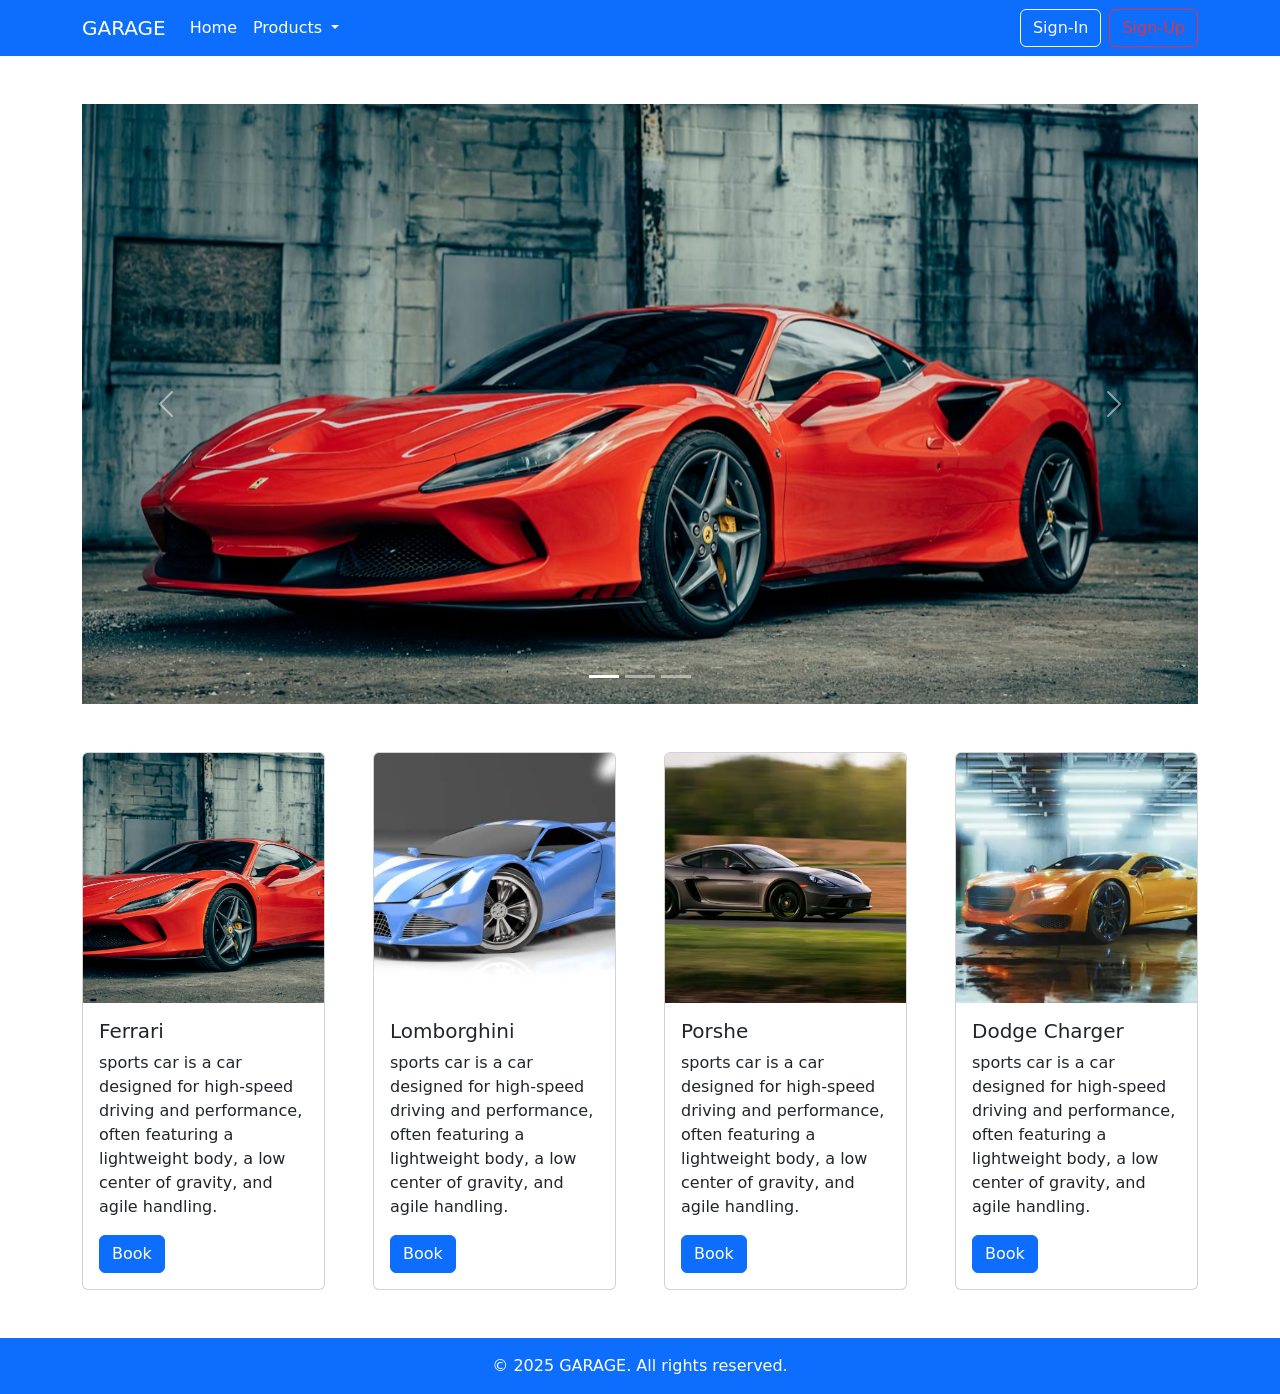
<file: index.html>
<!DOCTYPE html>
<html lang="en">
<head>
    <meta charset="UTF-8">
    <meta name="viewport" content="width=device-width, initial-scale=1.0">
    <title>GARAGE</title>
    <link href="https://cdn.jsdelivr.net/npm/bootstrap@5.3.8/dist/css/bootstrap.min.css" rel="stylesheet">
    <script src="https://cdn.jsdelivr.net/npm/bootstrap@5.3.8/dist/js/bootstrap.bundle.min.js"></script>
    <link rel="stylesheet" href="project.css">
</head>
<body>

                                <!-- Nav Bar Section -->
<nav class="navbar navbar-expand-lg bg-primary">
  <div class="container">
    <a class="navbar-brand text-white" href="#">GARAGE</a>
    <button class="navbar-toggler" type="button" data-bs-toggle="collapse" data-bs-target="#navbarSupportedContent" aria-controls="navbarSupportedContent" aria-expanded="false" aria-label="Toggle navigation">
      <span class="navbar-toggler-icon"></span>
    </button>
    <div class="collapse navbar-collapse" id="navbarSupportedContent">
      <ul class="navbar-nav me-auto mb-2 mb-lg-0">
        <li class="nav-item">
          <a class="nav-link active text-white" aria-current="page" href="#">Home</a>
        <li class="nav-item dropdown">
          <a class="nav-link dropdown-toggle text-white" href="#" role="button" data-bs-toggle="dropdown" aria-expanded="false">
            Products
          </a>
          <ul class="dropdown-menu">
            <li><a class="dropdown-item" href="#">Cars</a></li>
            <li><a class="dropdown-item" href="#">Bikes</a></li>
            <li><hr class="dropdown-divider"></li>
            <li><a class="dropdown-item" href="#">Something else here</a></li>
          </ul>
        </li>
      </ul>
      <div class="d-flex">
        <button class="btn btn-outline-light me-2" data-bs-toggle="modal" data-bs-target="#signInModal">Sign-In</button>
        <button class="btn btn-outline-danger" data-bs-toggle="modal" data-bs-target="#signUpModal">Sign-Up</button>
      </div>
    </div>
  </div>
</nav>

                                <!-- Carosel Section -->
<section class="container my-5">
    <div id="carouselExampleIndicators" class="carousel slide">
  <div class="carousel-indicators">
    <button type="button" data-bs-target="#carouselExampleIndicators" data-bs-slide-to="0" class="active" aria-current="true" aria-label="Slide 1"></button>
    <button type="button" data-bs-target="#carouselExampleIndicators" data-bs-slide-to="1" aria-label="Slide 2"></button>
    <button type="button" data-bs-target="#carouselExampleIndicators" data-bs-slide-to="2" aria-label="Slide 3"></button>
  </div>
  <div class="carousel-inner">
    <div class="carousel-item">
      <img src="Images/OffwhiteCar.jpg" class="d-block w-100" alt="Ferrari">
    </div>
    <div class="carousel-item active">
      <img src="Images/Ferrari.avif" class="d-block w-100" alt="Audi">
    </div>
    <div class="carousel-item">
      <img src="Images/LightnavyblueCar.jpg" class="d-block w-100" alt="Racing Car">
    </div>
  </div>
  <button class="carousel-control-prev" type="button" data-bs-target="#carouselExampleIndicators" data-bs-slide="prev">
    <span class="carousel-control-prev-icon" aria-hidden="true"></span>
    <span class="visually-hidden">Previous</span>
  </button>
  <button class="carousel-control-next" type="button" data-bs-target="#carouselExampleIndicators" data-bs-slide="next">
    <span class="carousel-control-next-icon" aria-hidden="true"></span>
    <span class="visually-hidden">Next</span>
  </button>
</div>

</section>

                                <!-- Card Section -->
<section class="container d-flex my-5 gap-5">
    <div class="card" style="width: 18rem;">
  <img src="Images/Ferrari.avif" class="card-img-top" alt="Ferrari">
  <div class="card-body">
    <h5 class="card-title">Ferrari</h5>
    <p class="card-text">sports car is a car designed for high-speed driving and performance, often featuring a lightweight body, a low center of gravity, and agile handling.</p>
    <a href="#" class="btn btn-primary">Book</a>
  </div>
</div>

<div class="card" style="width: 18rem;">
  <img src="Images/BlueLinesCar.jpg" class="card-img-top" alt="Audi">
  <div class="card-body">
    <h5 class="card-title">Lomborghini</h5>
    <p class="card-text">sports car is a car designed for high-speed driving and performance, often featuring a lightweight body, a low center of gravity, and agile handling.</p>
    <a href="#" class="btn btn-primary">Book</a>
  </div>
</div>

<div class="card" style="width: 18rem;">
  <img src="Images/RacingCar.avif" class="card-img-top" alt="Racing Car">
  <div class="card-body">
    <h5 class="card-title">Porshe</h5>
    <p class="card-text">sports car is a car designed for high-speed driving and performance, often featuring a lightweight body, a low center of gravity, and agile handling.</p>
    <a href="#" class="btn btn-primary">Book</a>
  </div>
</div>

<div class="card" style="width: 18rem;">
  <img src="Images/YellowCar.webp" class="card-img-top" alt="Yellow Car">
  <div class="card-body">
    <h5 class="card-title">Dodge Charger</h5>
    <p class="card-text">sports car is a car designed for high-speed driving and performance, often featuring a lightweight body, a low center of gravity, and agile handling.</p>
    <a href="#" class="btn btn-primary">Book</a>
  </div>
</div>

</section>

                                <!-- Modal Section -->
<!-- Sign In Modal -->
<section>
    <div class="modal" tabindex="-1" id="signInModal" aria-labelledby="signInLabel" aria-hidden="true">
  <div class="modal-dialog">
    <div class="modal-content">
      <div class="modal-header">
        <h5 class="modal-title">Sign-In</h5>
        <button type="button" class="btn-close" data-bs-dismiss="modal" aria-label="Close"></button>
      </div>
      <div class="modal-body">
        <form>
            <div class="mb-2">
                <label class="form-label">Email</label>
                <input type="email" class="form-control" placeholder="Enter your email">
            </div>
            <div class="mb-2">
                <label class="form-label">Password</label>
                <input type="password" class="form-control" placeholder="Enter your password">
            </div>
            <div class="text-end my-3">
                <button type="submit" class="btn btn-primary">Submit</button>
                <button type="button" class="btn btn-secondary me-2" data-bs-dismiss="modal">Close</button>
            </div>            
        </form>
      </div>
    </div>
  </div>
</div>

</section>

<!-- Sign Up Modal -->
 <section>
    <div class="modal" tabindex="-1" id="signUpModal" aria-labelledby="signUpLabel" aria-hidden="true">
  <div class="modal-dialog">
    <div class="modal-content">
      <div class="modal-header">
        <h5 class="modal-title">Sign-Up</h5>
        <button type="button" class="btn-close" data-bs-dismiss="modal" aria-label="Close"></button>
      </div>
      <div class="modal-body">
        <form>
            <div class="mb-2">
                <label class="form-label">Full Name</label>
                <input type="name" class="form-control" placeholder="Enter your full name">
            </div>
            <div class="mb-2">
                <label class="form-label">Phone Number</label>
                <input type="number" class="form-control" placeholder="Enter your phone number">
            </div>
            <div class="mb-2">
                <label class="form-label">Email</label>
                <input type="email" class="form-control" placeholder="Enter your email">
            </div>
            <div class="mb-2">
                <label class="form-label">Password</label>
                <input type="password" class="form-control" placeholder="Enter your password">
            </div>
            <div class="text-end my-3">
                <button type="submit" class="btn btn-primary">Submit</button>
                <button type="button" class="btn btn-secondary me-2" data-bs-dismiss="modal">Close</button>
            </div> 
        </form>
      </div>
    </div>
  </div>
</div>

</section>

                                <!-- Footer Section -->
<footer>
    <div class="bg-primary text-center text-white py-3">
        &copy; 2025 GARAGE. All rights reserved.
    </div>
</footer>



    
</body>
</html>
</file>
<file: project.css>
.card-img-top{
    height: 250px;
    width: 100%;
    object-fit: cover;
}

.carousel img {
    height: 600px;
    width: 100%;
    object-fit: cover;
    /* border-radius: 10px; */
}

.modal-dialog{
    display: flex;
    align-items: center;
    justify-content: center;
    min-height: 100vh;
}
.modal-content{
    border-radius: 20px;
}
</file>
